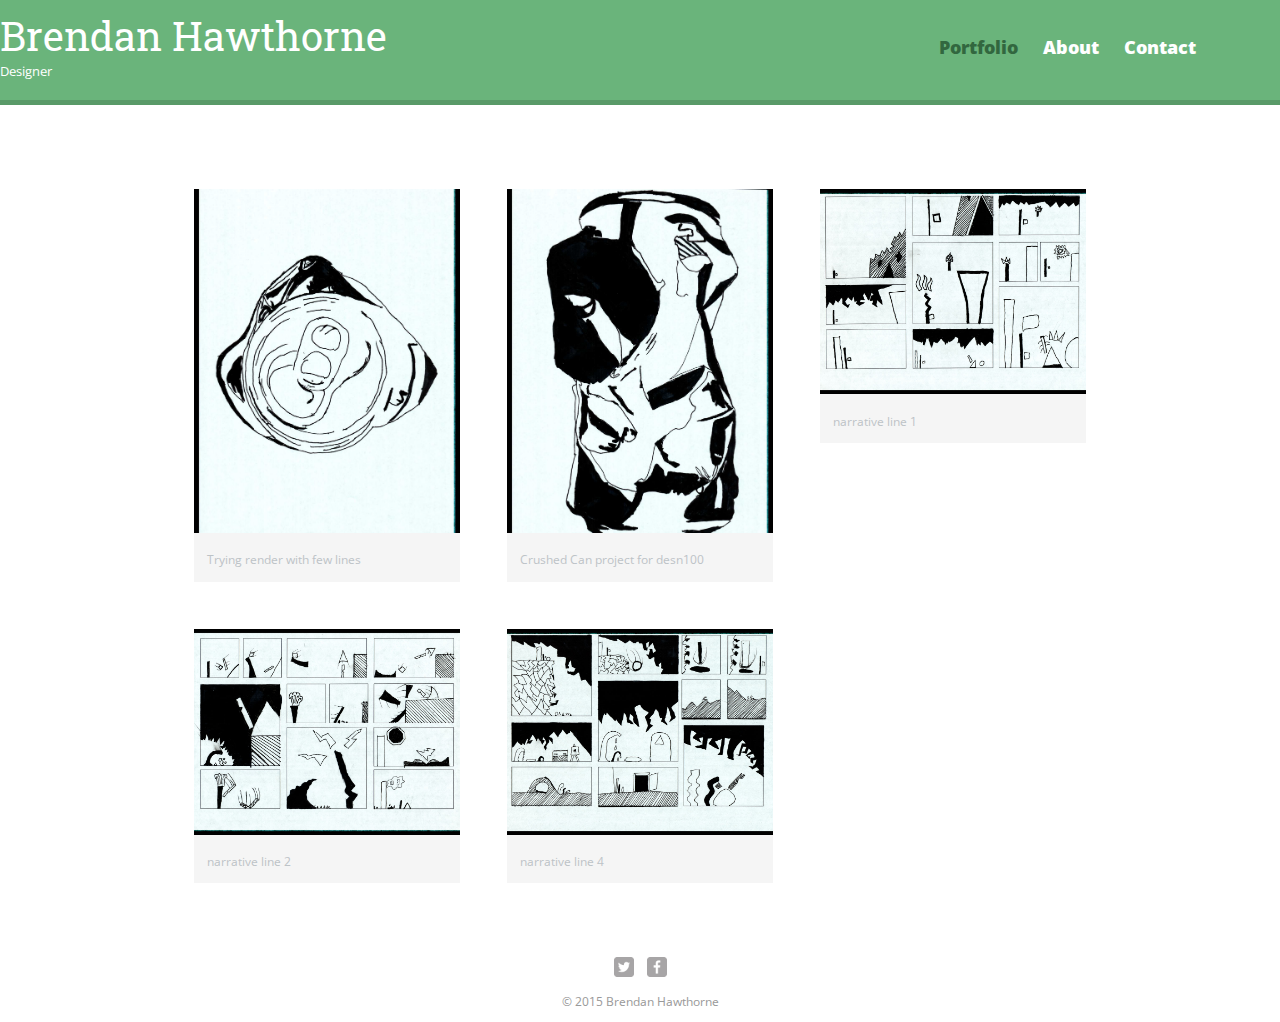
<file: index.html>
<!DOCTYPE html>
<html>
  <head>
    <meta charset="utf-8">
  <title>Brendan Hawthorne | Designer</title>
    <link rel="stylesheet" href="css/normalize.css">
    
    <link href='https://fonts.googleapis.com/css?family=Roboto+Slab:400,700|Open+Sans:400,400italic,700,700italic,800,800italic' rel='stylesheet' type='text/css'>
    <link rel="stylesheet" href="css/main.css">
    <link rel="stylesheet" href="css/responsive.css">
    <meta name="viewport" content=" width=device-width, inital-scale=1.0">
  </head>
   <body>
     <header>
       <a href="index.html" id="logo">
      <h1>Brendan Hawthorne</h1>
      <h2>Designer</h2>  
      </a>
       <nav>
          <ul>
           <li><a href="index.html" class="selected">Portfolio</a></li>
           <li><a href="about.html">About</a></li>
           <li><a href="contact.html">Contact</a></li>   
         </ul>
       </nav>
     </header>
     
     <div id="wrapper">
      <section>
        <ul id="gallery">
          <li>
            <a href="img/img-01.jpg">
              <img src="img/img-01.jpg" alt="">
              <p>Trying render with few lines </p>
            </a>
          </li>
          <li>
            <a href="img/img-02.jpg">
              <img src="img/img-02.jpg" alt="">
              <p>Crushed Can project for desn100</p>
            </a>
          </li>
          <li>
            <a href="img/img-03.jpg">
              <img src="img/img-03.jpg" alt="">
                <p>narrative line 1</p>
            </a>
          </li>
          <li>
            <a href="img/img-04.jpg">
              <img src="img/img-04.jpg" alt="">
              <p>narrative line 2</p>
            </a>
          </li>
          <li>
            <a href="img/img-05.jpg">
              <img src="img/img-05.jpg" alt="">
              <p>narrative line 4</p>
            </a>
          </li>
        </ul>
       </section>
       <footer>
         <a href="https://twitter.com/WretchedEraser"><img src="img/twitter-wrap.png" alt="Twitter Logo" class="social-icon"></a>
         <a href="https://www.facebook.com/WretchedEraser"><img src="img/facebook-wrap.png" alt="Facebook Logo" class="social-icon"></a>
        
        <p> &copy; 2015 Brendan Hawthorne</p>
       </footer>
     </div>  
  </body>
</html>
</file>
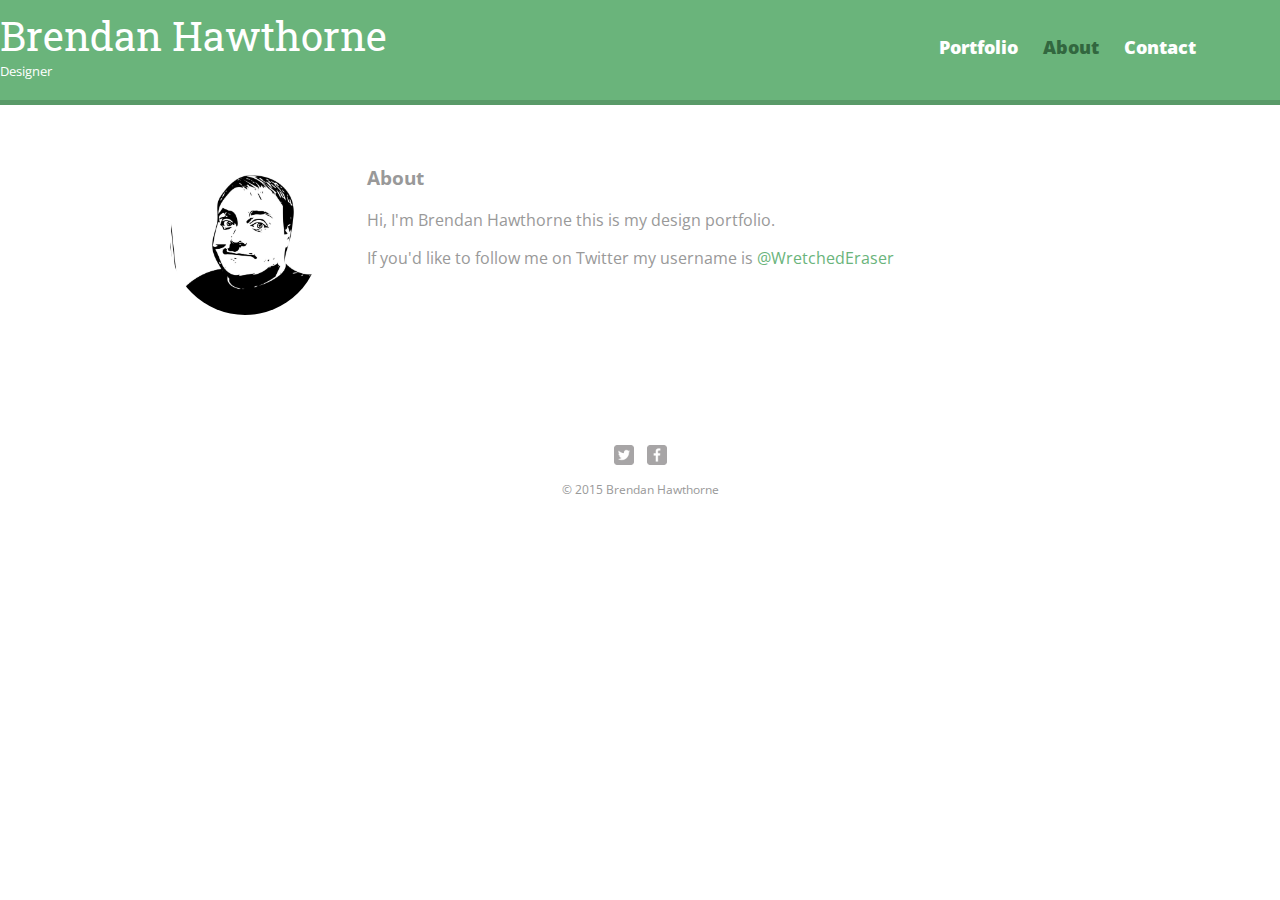
<file: about.html>
<!DOCTYPE html>
<html>
  <head>
    <meta charset="utf-8">
  <title>Brendan Hawthorne | Designer</title>
    <link rel="stylesheet" href="css/normalize.css">
    
    <link href='https://fonts.googleapis.com/css?family=Roboto+Slab:400,700|Open+Sans:400,400italic,700,700italic,800,800italic' rel='stylesheet' type='text/css'>   
    <link rel="stylesheet" href="css/main.css">
    <link rel="stylesheet" href="css/responsive.css">
    <meta name="viewport" content=" width=device-width, inital-scale=1.0">
  </head>
   <body>
     <header>
       <a href="index.html" id="logo">
      <h1>Brendan Hawthorne</h1>
      <h2>Designer</h2>  
      </a>
       <nav>
          <ul>
           <li><a href="index.html" >Portfolio</a></li>
           <li><a href="about.html"class="selected">About</a></li>
           <li><a href="contact.html">Contact</a></li>   
         </ul>
       </nav>
     </header>
     
     <div id="wrapper">
      <section>
        <img src="img/brendan.jpg" alt="photograph of Brendan Hawthorne" class="profile-photo">
        <h3>About</h3>
        <p>Hi, I'm Brendan Hawthorne this is my design portfolio.</p>
        <p>If you'd like to follow me on Twitter my username is <a href="https://twitter.com/WretchedEraser"> @WretchedEraser</a></p>
       </section>
       <footer>
         <a href="https://twitter.com/WretchedEraser"><img src="img/twitter-wrap.png" alt="Twitter Logo" class="social-icon"></a>
         <a href="https://www.facebook.com/WretchedEraser"><img src="img/facebook-wrap.png" alt="Facebook Logo" class="social-icon"></a>
        
        <p> &copy; 2015 Brendan Hawthorne</p>
       </footer>
     </div>  
  </body>
</html>
</file>
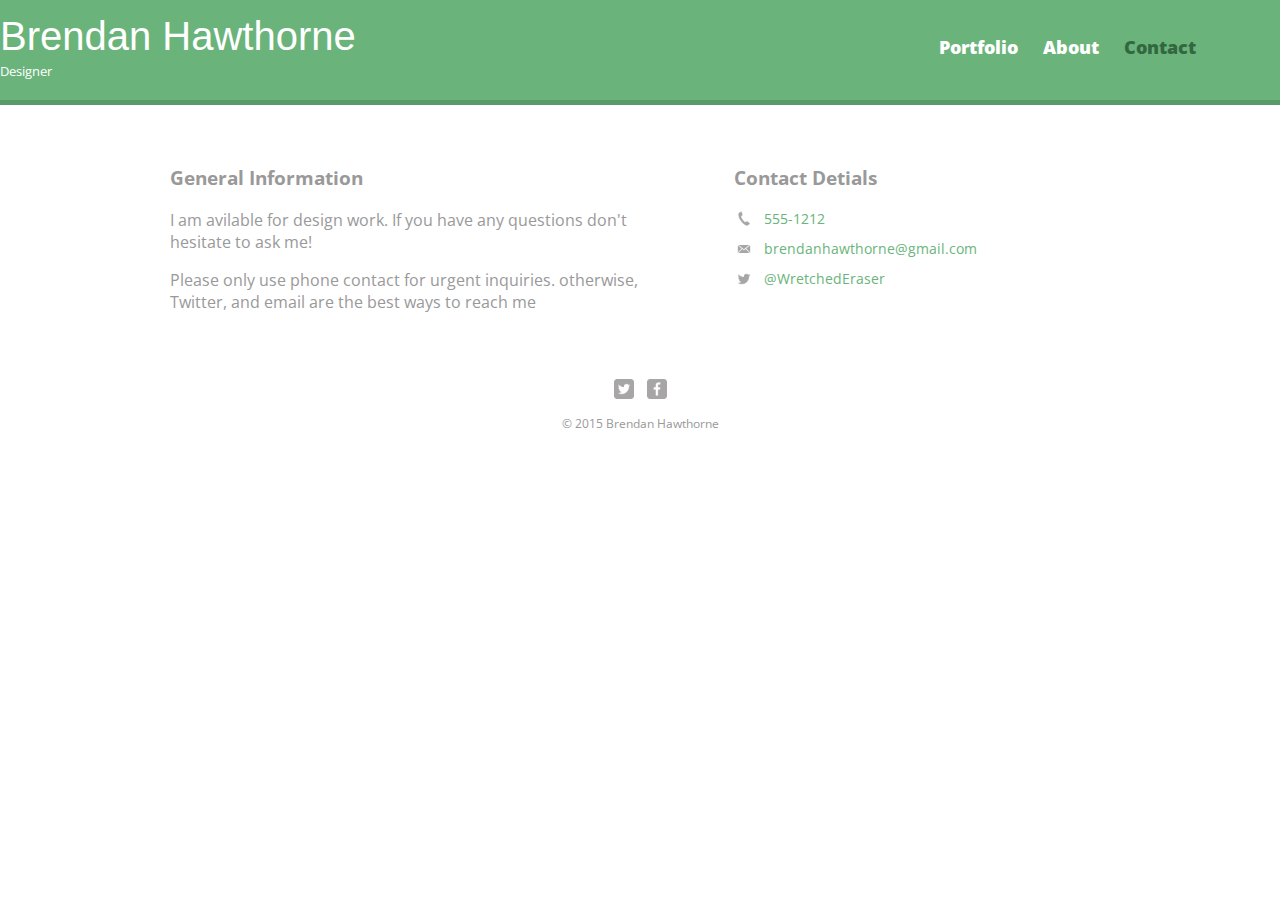
<file: contact.html>
<!DOCTYPE html>
<html>
  <head>
    <meta charset="utf-8">
  <title>Brendan Hawthorne | Designer</title>
    <link rel="stylesheet" href="css/normalize.css">
    <link href='https://fonts.googleapis.com/css?family=Changa+One|Open+Sans:400,400italic,700,700italic,800' rel='stylesheet' type='text/css'>
    <link rel="stylesheet" href="css/main.css">
    <link rel="stylesheet" href="css/responsive.css">
    <meta name="viewport" content=" width=device-width, inital-scale=1.0">
  </head>
   <body>
     <header>
       <a href="index.html" id="logo">
      <h1>Brendan Hawthorne</h1>
      <h2>Designer</h2>  
      </a>
       <nav>
          <ul>
           <li><a href="index.html" >Portfolio</a></li>
           <li><a href="about.html">About</a></li>
           <li><a href="contact.html" class="selected">Contact</a></li>   
         </ul>
       </nav>
     </header>
     
     <div id="wrapper">
       <section id="primary">
        <h3>General Information</h3>
         <p>I am avilable for design work. If you have any questions don't hesitate to ask me!</p>
         <p>Please only use phone contact for urgent inquiries. otherwise, Twitter, and email are the best ways to reach me </p>
       </section>
       
       <section id="secondary">
        <h3>Contact Detials</h3>
       <ul class="contact-info">
       <li class="phone"><a href="tel:555-1212">555-1212</a> </li>
       <li class="mail"><a href="mailto:brendanhawthorne@gmail.com">brendanhawthorne@gmail.com</a></li> 
       <li class="twitter"><a href="http://twitter.com/intent/tweet?/screen_name=WretchedEraser">@WretchedEraser</a></li>
       </ul>
       </section>
       <footer>
         <a href="https://twitter.com/WretchedEraser"><img src="img/twitter-wrap.png" alt="Twitter Logo" class="social-icon"></a>
         <a href="https://www.facebook.com/WretchedEraser"><img src="img/facebook-wrap.png" alt="Facebook Logo" class="social-icon"></a>
        
        <p> &copy; 2015 Brendan Hawthorne</p>
       </footer>
     </div>  
  </body>
</html>
</file>
<file: css/main.css>
/*********************************
general
*********************************/

body{
 font-family: 'Open Sans', sans-serif;
}

#wrapper {
  max-width:940px;
  margin: 0 auto;
  padding: 0 5%;
  
}

a {
  text-decoration: none;
}

img {
  max-width: 100%;
}

h3 {
 margin: 0 0 1em 0;
}

/*********************************
heading
*********************************/
header {
float: left;
margin 0 0 30px 0;
padding: 5px 0 0 0;
width: 100%;  
}
#logo {
  text-align: center;
  margin: 0;
}
h1 {
  font-family: 'Roboto Slab', sans-serif;
  margin: 15px 0;
  font-size: 1.75em;
  font-weight: normal;
  line-height:0.8em;
}
h2 { 
  font-size: 0.75em;
  margin: -5px 0 0; 
  font-weight: normal;
}

/*********************************
navigation
*********************************/
nav {
  text-align: center;
  padding: 10px 0;
  margin: 20px 0 0;
}
nav ul {
  list-style: none;
  margin: 0 10px;
  padding: 0;
}
nav li{
display: inline-block;
}

nav a{
  font-weight: 800;
  padding: 15px 10px;
}

/*********************************
footer
*********************************/

footer {
  font-size:.75em; 
  text-align: center;
  clear: both;
  padding-top: 50px;
  color: ccc;
}

.social-icon {
  width: 20px;
  height: 20px;
  margin: 0 5px;
}

/*********************************
page: portfolio
*********************************/
#gallery {
  margin: 0;
  padding: 0;
  list-style: none;  
}

#gallery li{
  float: left;
  width: 45%;
  margin: 2.5%;
  background-color: #f5f5f5;
  color: #bdc3c7;
}
    
#gallery li a p {
  margin: 0;
  padding: 5%;
  font-size: 0.75em;
  color: #bdc3c7;
}

/*********************************
page: about
*********************************/

.profile-photo{
  display: block;
  max-width: 150px;
  margin: 0 auto 30px;
  border-radius: 100%;
}



/*********************************
page: contact
*********************************/

.contact-info {
  list-style: none;
  padding: 0;
  margin: 0;
  font-size: 0.9em;
}
.contact-info a {
  display: block;
  min-height: 20px;
  background-repeat: no-repeat;
  background-size: 20px 20px;
  padding: 0 0 0 30px;
  margin: 0 0 10px;
}

.contact-info li.phone a {
  background-image: url('../img/phone.png')
}
.contact-info li.mail a {
  background-image: url('../img/mail.png')
}
.contact-info li.twitter a {
  background-image: url('../img/twitter.png')
}


/*********************************
colors
*********************************/
/*site body */
body{
  background-color: #fff;
  color: #999
}
/* green header */
header{
  background: #6ab47b;
  border-color: #599a68;
  
}
/* nav link */
nav a, nav a:visited{
  color: #fff;
}
/* logo text */
h1, h2 {
  color:#fff;
}
/* links */
a{
  color: #6ab47b;
}
/* nav background on mobile devices */
nav{
  background: #599a68;
}

/* selected nav link */
nav a.selected, nav a:hover {
  color: #32673f;
}
</file>
<file: css/responsive.css>
@media screen and (min-width: 480px){
 
  /*********************************
  two column layout
  *********************************/
  
  #primary{
    width: 50%;
    float:left;
  }
  
  #secondary{
    width: 40%;
    float:right;
  }
  
  /*********************************
  page: portfolio
  *********************************/
  
  #gallery li{
    width: 28.3333%
  }
  #gallery li:nth-child(4n){
  clear: left;
  }
  
  /*********************************
  page: about
  *********************************/
  
  .profile-photo{
    float:left;
    margin: 0 5% 80px 0;
  }
  
  
  
}
@media screen and (min-width: 660px){
 
  /*********************************
  page: header
  *********************************/
  
  nav {
    background: none;
    float:right;
    font-size:1.125em;
    margin-right: 5%;
    text-align: right;
    width: 45%;
  }
 #logo {
    
    float: left;
    margin-right: 5%;
    text-align: left;
    width: 45%;
  }
  h1{
    font-size:2.5em 
  }
  h2{
    font-size: 0.825em;
    margin-bottom: 20px;
  }
  header{
    border-bottom: 5px solid #599a68;
    margin-bottom: 60px;
  }
}
</file>
